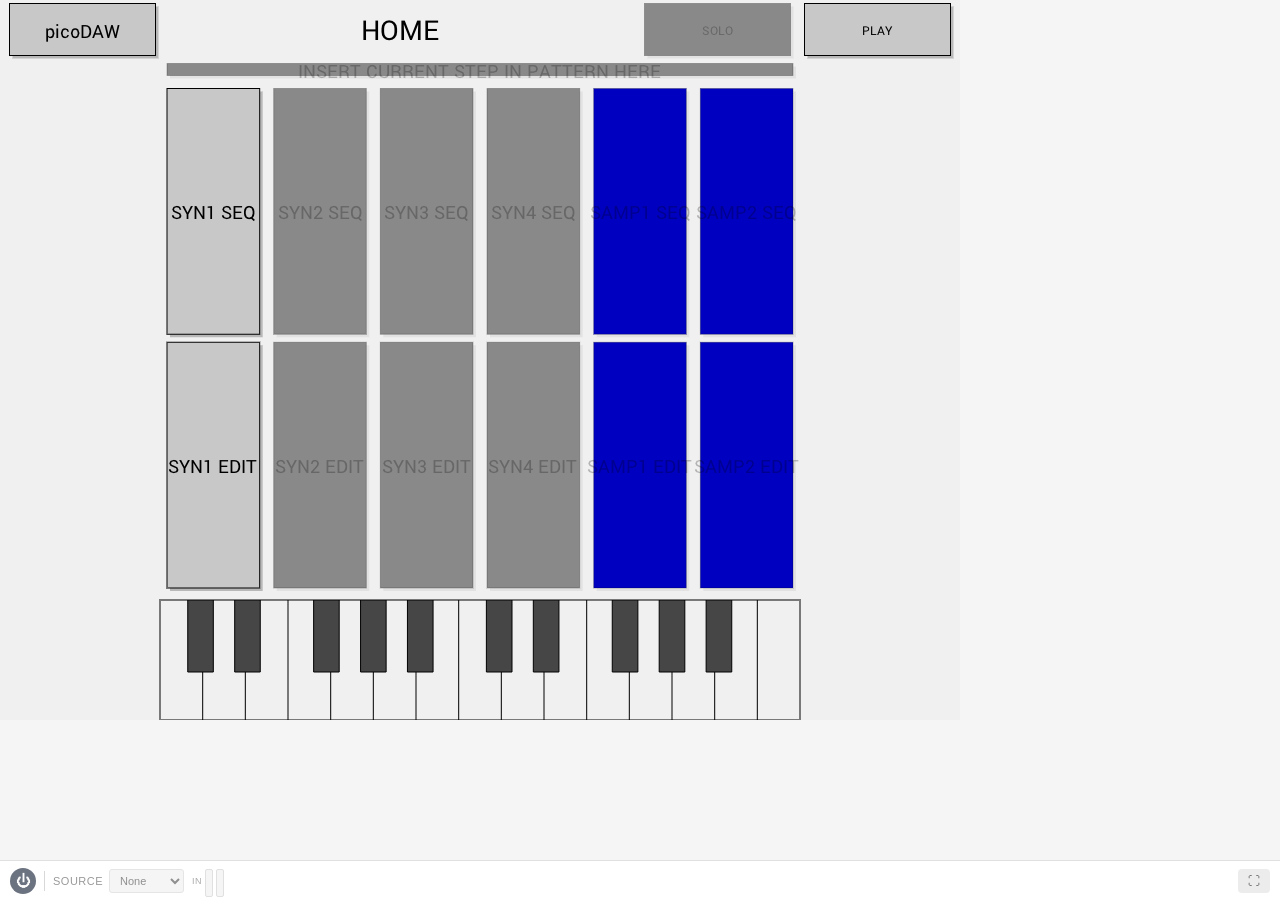
<file: picoDAW/build-web-wasm/index.html>
<!DOCTYPE html>
<html lang="en">
<head>
  <meta charset="utf-8">
  <meta name="viewport" content="width=device-width, initial-scale=1.0">
  <title>picoDAW</title>
  <link href="styles/style.css" rel="stylesheet">

  <!-- Bundle must load first (initializes Module and web component) -->
  <script src="scripts/picoDAW-bundle.js"></script>
  <script src="scripts/IPlugWasmHostControls.js"></script>

  <!-- Resource data files (fonts, SVGs, images) -->
  <!--FONTS--><script src="scripts/fonts.js"></script>
  <!--<script src="scripts/svgs.js"></script>-->
  <!--<script src="scripts/imgs.js"></script>-->
  <!--<script src="scripts/imgs@2x.js"></script>-->
</head>
<body>
  <!-- Plugin Web Component (hidden for headless plugins) -->
  <iplug-picodaw></iplug-picodaw>

  <!-- Plugin Parameters Panel (for headless plugins - shown in main body) -->
  <div id="paramPanel" class="param-panel hidden">
    <h1 id="pluginTitle">picoDAW</h1>
    <div id="mainParams" class="main-params"></div>
  </div>

  <script>
    const pluginElement = document.querySelector('iplug-picodaw');

    const hostControls = new IPlugWasmHostControls({
      pluginName: 'picoDAW',
      fullscreenTarget: () => pluginElement,
      getCapabilities: () => ({
        numInputs: pluginElement.numInputs,
        numOutputs: pluginElement.numOutputs,
        isInstrument: pluginElement.isInstrument,
        receivesMidi: pluginElement.receivesMidi,
        sendsMidi: pluginElement.sendsMidi
      }),
      isLiveEditAvailable: () => pluginElement.isLiveEditAvailable?.() ?? false,
      setLiveEditEnabled: (enabled) => pluginElement.setLiveEditEnabled?.(enabled) ?? false,
      createController: async ({ audioContext, capabilities }) => {
        const controller = new IPlugWasmController('picoDAW');
        await controller.init({
          audioContext,
          numInputChannels: capabilities.numInputs,
          numOutputChannels: capabilities.numOutputs,
          isInstrument: capabilities.isInstrument
        });
        pluginElement.connectController(controller);
        return controller;
      }
    });

    // Plugin parameters (for headless plugins - shown in main body)
    const paramPanel = document.getElementById('paramPanel');
    const mainParams = document.getElementById('mainParams');
    const pluginTitle = document.getElementById('pluginTitle');
    const paramSliders = new Map();
    let isHeadless = false;

    pluginElement.addEventListener('uiready', (e) => {
      hostControls.setReady(true);
      hostControls.refreshLiveEditAvailability();

      if (!e.detail.module) {
        isHeadless = true;
        pluginElement.style.display = 'none';
        paramPanel.classList.remove('hidden');
      }
    });

    function generateParamControls(params, pluginName) {
      if (!params || params.length === 0) return;

      if (pluginName) {
        pluginTitle.textContent = pluginName;
      }

      mainParams.innerHTML = '';

      for (const param of params) {
        const paramIdx = Number.isInteger(param.idx) ? param.idx : param.id;
        const row = document.createElement('div');
        row.className = 'main-param-row';

        const labelContainer = document.createElement('div');
        labelContainer.className = 'main-param-label';

        const label = document.createElement('span');
        label.className = 'main-param-name';
        label.textContent = param.name;

        const value = document.createElement('span');
        value.className = 'main-param-value';
        value.textContent = formatParamValue(param.value, param);

        labelContainer.appendChild(label);
        labelContainer.appendChild(value);

        const slider = document.createElement('input');
        slider.type = 'range';
        slider.className = 'main-param-slider';
        slider.min = param.min;
        slider.max = param.max;
        slider.step = param.step > 0 ? param.step : (param.max - param.min) / 1000;
        slider.value = param.value;
        slider.dataset.paramIdx = paramIdx;

        slider.addEventListener('input', () => {
          const val = parseFloat(slider.value);
          value.textContent = formatParamValue(val, param);

          if (pluginElement.controller) {
            const normalized = (val - param.min) / (param.max - param.min);
            pluginElement.controller.setParam(paramIdx, normalized);
          }
        });

        paramSliders.set(paramIdx, { slider, value, param });

        row.appendChild(labelContainer);
        row.appendChild(slider);
        mainParams.appendChild(row);
      }
    }

    function formatParamValue(val, param) {
      const decimals = param.step >= 1 ? 0 : param.step >= 0.1 ? 1 : param.step >= 0.01 ? 2 : 3;
      return val.toFixed(decimals) + (param.label ? ' ' + param.label : '');
    }

    function updateParamDisplay(paramIdx, normalizedValue) {
      const entry = paramSliders.get(paramIdx);
      if (entry) {
        const { slider, value, param } = entry;
        const realValue = param.min + normalizedValue * (param.max - param.min);
        slider.value = realValue;
        value.textContent = formatParamValue(realValue, param);
      }
    }

    pluginElement.addEventListener('audioready', (e) => {
      const controller = e.detail.controller;
      if (!controller) return;

      controller.on('pluginInfo', (info) => {
        if (isHeadless && info.params && info.params.length > 0) {
          generateParamControls(info.params, info.name);
        }
      });

      controller.on('paramChange', ({ paramIdx, value }) => {
        updateParamDisplay(paramIdx, value);
      });

      if (isHeadless && controller.pluginInfo?.params) {
        generateParamControls(controller.pluginInfo.params, controller.pluginInfo.name);
      }
    });
  </script>
</body>
</html>
</file>
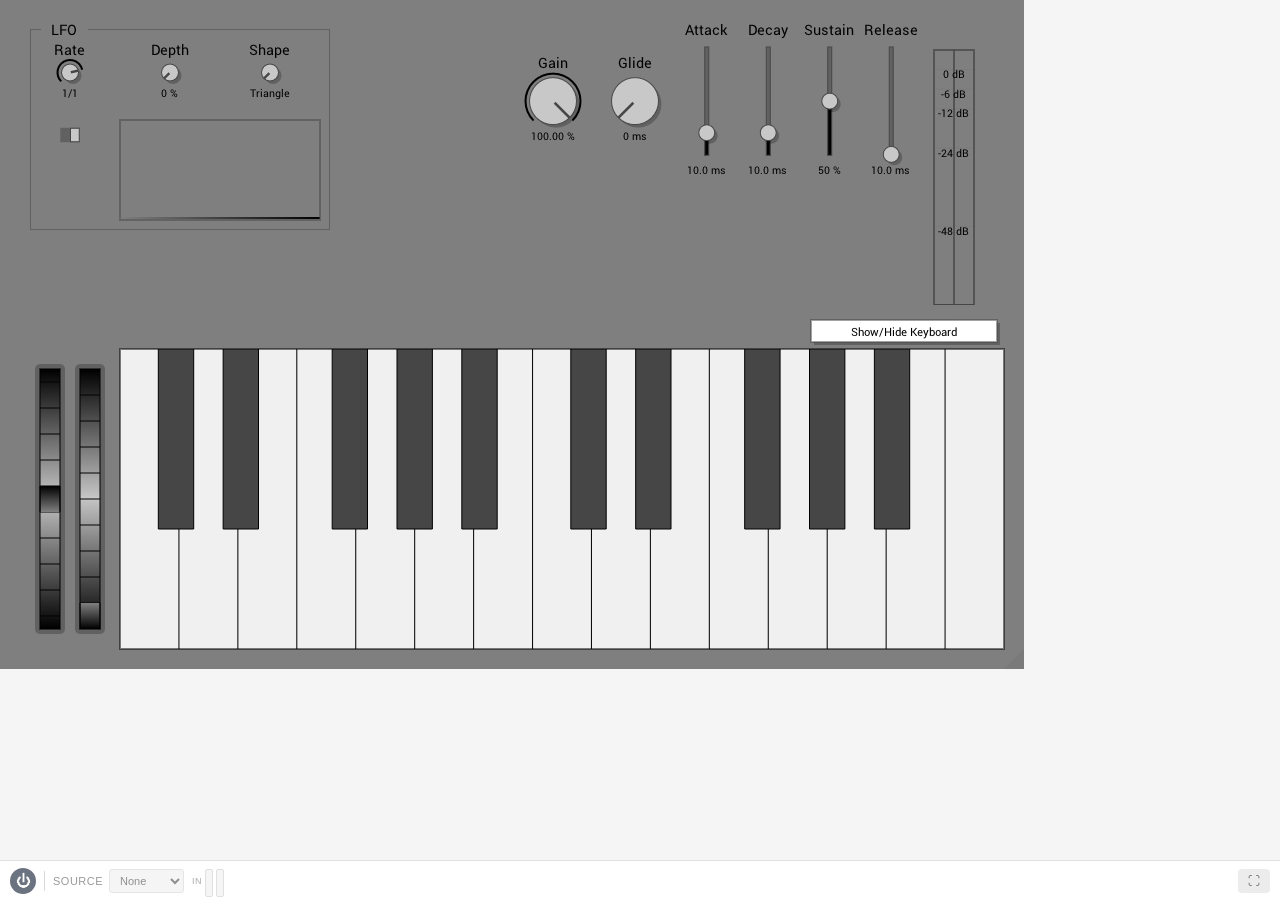
<file: Examples/IPlugInstrument/build-web-wasm/index.html>
<!DOCTYPE html>
<html lang="en">
<head>
  <meta charset="utf-8">
  <meta name="viewport" content="width=device-width, initial-scale=1.0">
  <title>IPlugInstrument</title>
  <link href="styles/style.css" rel="stylesheet">

  <!-- Bundle must load first (initializes Module and web component) -->
  <script src="scripts/IPlugInstrument-bundle.js"></script>
  <script src="scripts/IPlugWasmHostControls.js"></script>

  <!-- Resource data files (fonts, SVGs, images) -->
  <!--FONTS--><script src="scripts/fonts.js"></script>
  <!--<script src="scripts/svgs.js"></script>-->
  <!--<script src="scripts/imgs.js"></script>-->
  <!--<script src="scripts/imgs@2x.js"></script>-->
</head>
<body>
  <!-- Plugin Web Component (hidden for headless plugins) -->
  <iplug-ipluginstrument></iplug-ipluginstrument>

  <!-- Plugin Parameters Panel (for headless plugins - shown in main body) -->
  <div id="paramPanel" class="param-panel hidden">
    <h1 id="pluginTitle">IPlugInstrument</h1>
    <div id="mainParams" class="main-params"></div>
  </div>

  <script>
    const pluginElement = document.querySelector('iplug-ipluginstrument');

    const hostControls = new IPlugWasmHostControls({
      pluginName: 'IPlugInstrument',
      fullscreenTarget: () => pluginElement,
      getCapabilities: () => ({
        numInputs: pluginElement.numInputs,
        numOutputs: pluginElement.numOutputs,
        isInstrument: pluginElement.isInstrument,
        receivesMidi: pluginElement.receivesMidi,
        sendsMidi: pluginElement.sendsMidi
      }),
      isLiveEditAvailable: () => pluginElement.isLiveEditAvailable?.() ?? false,
      setLiveEditEnabled: (enabled) => pluginElement.setLiveEditEnabled?.(enabled) ?? false,
      createController: async ({ audioContext, capabilities }) => {
        const controller = new IPlugWasmController('IPlugInstrument');
        await controller.init({
          audioContext,
          numInputChannels: capabilities.numInputs,
          numOutputChannels: capabilities.numOutputs,
          isInstrument: capabilities.isInstrument
        });
        pluginElement.connectController(controller);
        return controller;
      }
    });

    // Plugin parameters (for headless plugins - shown in main body)
    const paramPanel = document.getElementById('paramPanel');
    const mainParams = document.getElementById('mainParams');
    const pluginTitle = document.getElementById('pluginTitle');
    const paramSliders = new Map();
    let isHeadless = false;

    pluginElement.addEventListener('uiready', (e) => {
      hostControls.setReady(true);
      hostControls.refreshLiveEditAvailability();

      if (!e.detail.module) {
        isHeadless = true;
        pluginElement.style.display = 'none';
        paramPanel.classList.remove('hidden');
      }
    });

    function generateParamControls(params, pluginName) {
      if (!params || params.length === 0) return;

      if (pluginName) {
        pluginTitle.textContent = pluginName;
      }

      mainParams.innerHTML = '';

      for (const param of params) {
        const paramIdx = Number.isInteger(param.idx) ? param.idx : param.id;
        const row = document.createElement('div');
        row.className = 'main-param-row';

        const labelContainer = document.createElement('div');
        labelContainer.className = 'main-param-label';

        const label = document.createElement('span');
        label.className = 'main-param-name';
        label.textContent = param.name;

        const value = document.createElement('span');
        value.className = 'main-param-value';
        value.textContent = formatParamValue(param.value, param);

        labelContainer.appendChild(label);
        labelContainer.appendChild(value);

        const slider = document.createElement('input');
        slider.type = 'range';
        slider.className = 'main-param-slider';
        slider.min = param.min;
        slider.max = param.max;
        slider.step = param.step > 0 ? param.step : (param.max - param.min) / 1000;
        slider.value = param.value;
        slider.dataset.paramIdx = paramIdx;

        slider.addEventListener('input', () => {
          const val = parseFloat(slider.value);
          value.textContent = formatParamValue(val, param);

          if (pluginElement.controller) {
            const normalized = (val - param.min) / (param.max - param.min);
            pluginElement.controller.setParam(paramIdx, normalized);
          }
        });

        paramSliders.set(paramIdx, { slider, value, param });

        row.appendChild(labelContainer);
        row.appendChild(slider);
        mainParams.appendChild(row);
      }
    }

    function formatParamValue(val, param) {
      const decimals = param.step >= 1 ? 0 : param.step >= 0.1 ? 1 : param.step >= 0.01 ? 2 : 3;
      return val.toFixed(decimals) + (param.label ? ' ' + param.label : '');
    }

    function updateParamDisplay(paramIdx, normalizedValue) {
      const entry = paramSliders.get(paramIdx);
      if (entry) {
        const { slider, value, param } = entry;
        const realValue = param.min + normalizedValue * (param.max - param.min);
        slider.value = realValue;
        value.textContent = formatParamValue(realValue, param);
      }
    }

    pluginElement.addEventListener('audioready', (e) => {
      const controller = e.detail.controller;
      if (!controller) return;

      controller.on('pluginInfo', (info) => {
        if (isHeadless && info.params && info.params.length > 0) {
          generateParamControls(info.params, info.name);
        }
      });

      controller.on('paramChange', ({ paramIdx, value }) => {
        updateParamDisplay(paramIdx, value);
      });

      if (isHeadless && controller.pluginInfo?.params) {
        generateParamControls(controller.pluginInfo.params, controller.pluginInfo.name);
      }
    });
  </script>
</body>
</html>
</file>
<file: picoDAW/build-web-wasm/styles/style.css>
/* NAME_PLACEHOLDER - iPlug2 Wasm Web Plugin Styles */

:root {
  color-scheme: light dark;

  /* Height of the fixed host controls bar; referenced by the layout rules below. */
  --iplug-controls-height: 40px;

  /* Surfaces */
  --iplug-host-bg: #1a1a1a;
  --iplug-host-bar-bg: #252525;
  --iplug-host-elevated-bg: #2a2a2a;
  --iplug-host-control-bg: #333;
  --iplug-host-control-bg-hover: #444;
  --iplug-host-control-bg-strong: #383838;

  /* Borders */
  --iplug-host-border: #444;
  --iplug-host-border-subtle: #333;
  --iplug-host-separator: #3a3a3a;

  /* Foreground (high → low contrast) */
  --iplug-host-fg-strong: #fff;
  --iplug-host-fg: #ddd;
  --iplug-host-fg-secondary: #aaa;
  --iplug-host-fg-muted: #888;
  --iplug-host-fg-faint: #666;
  --iplug-host-fg-very-faint: #555;
  --iplug-host-fg-h1: #e0e0e0;
  --iplug-host-fg-param: #bbb;

  /* Accents */
  --iplug-host-accent: #3b82f6;
  --iplug-host-accent-fg: #fff;
  --iplug-host-slider-thumb: #1d4ed8;
  --iplug-host-start-btn-bg: #888;
  --iplug-host-start-btn-bg-hover: #777;
  --iplug-host-start-btn-bg-active: #666;
  --iplug-host-power-on-bg: var(--iplug-host-vu-low);
  --iplug-host-power-on-bg-hover: #16a34a;
  --iplug-host-power-on-bg-active: #15803d;
  --iplug-host-power-on-glow: rgba(34, 197, 94, 0.55);

  /* Shadows */
  --iplug-host-shadow: 0 6px 20px rgba(0, 0, 0, 0.5);
  --iplug-host-shadow-thumb: 0 2px 6px rgba(0, 0, 0, 0.3);
  --iplug-host-shadow-thumb-hover: 0 3px 10px rgba(0, 0, 0, 0.4);

  /* Status (kept vibrant in both modes) */
  --iplug-host-vu-low: #22c55e;
  --iplug-host-vu-mid: #eab308;
  --iplug-host-vu-high: #ef4444;

  /* Param panel hero background */
  --iplug-host-param-panel-bg: linear-gradient(135deg, #1a1a2e 0%, #16213e 100%);
}

@media (prefers-color-scheme: light) {
  :root {
    --iplug-host-bg: #f5f5f5;
    --iplug-host-bar-bg: #ffffff;
    --iplug-host-elevated-bg: #ffffff;
    --iplug-host-control-bg: #ececec;
    --iplug-host-control-bg-hover: #dcdcdc;
    --iplug-host-control-bg-strong: #e8e8e8;

    --iplug-host-border: #cccccc;
    --iplug-host-border-subtle: #e0e0e0;
    --iplug-host-separator: #d8d8d8;

    --iplug-host-fg-strong: #000;
    --iplug-host-fg: #222;
    --iplug-host-fg-secondary: #555;
    --iplug-host-fg-muted: #777;
    --iplug-host-fg-faint: #999;
    --iplug-host-fg-very-faint: #aaa;
    --iplug-host-fg-h1: #222;
    --iplug-host-fg-param: #444;

    --iplug-host-accent: #2563eb;
    --iplug-host-slider-thumb: #0030ce;
    --iplug-host-slider-accent: rgb(67, 111, 255);
    --iplug-host-start-btn-bg: #6b7280;
    --iplug-host-start-btn-bg-hover: #555f6e;
    --iplug-host-start-btn-bg-active: #404858;

    --iplug-host-shadow: 0 6px 20px rgba(0, 0, 0, 0.15);
    --iplug-host-shadow-thumb: 0 2px 6px rgba(0, 0, 0, 0.18);
    --iplug-host-shadow-thumb-hover: 0 3px 10px rgba(0, 0, 0, 0.22);

    --iplug-host-param-panel-bg: linear-gradient(135deg, #eef2ff 0%, #e0e7ff 100%);
  }
}

* {
  margin: 0;
  padding: 0;
  box-sizing: border-box;
}

html, body {
  width: 100%;
  height: 100%;
  overflow: hidden;
  background: var(--iplug-host-bg);
  color: var(--iplug-host-fg);
  font-family: -apple-system, BlinkMacSystemFont, 'Segoe UI', Roboto, Oxygen, Ubuntu, sans-serif;
}

/*
  IGraphics platform popup menu styling. Uncomment and adjust these variables
  to customize the HTML Popover menu used by web builds.

:root {
  --iplug-popup-menu-background: #1e1e1e;
  --iplug-popup-menu-color: #ddd;
  --iplug-popup-menu-border: 1px solid #555;
  --iplug-popup-menu-border-radius: 6px;
  --iplug-popup-menu-shadow: 0 6px 18px rgba(0, 0, 0, 0.4);
  --iplug-popup-menu-font: 13px -apple-system, BlinkMacSystemFont, "Segoe UI", sans-serif;
  --iplug-popup-menu-padding: 4px 0;
  --iplug-popup-menu-max-height: 70vh;
  --iplug-popup-menu-hover-background: #3b82f6;
  --iplug-popup-menu-hover-color: #fff;
  --iplug-popup-menu-item-padding: 5px 12px;
  --iplug-popup-menu-disabled-opacity: 0.45;
  --iplug-popup-menu-min-width: 160px;
  --iplug-popup-menu-title-padding: 6px 12px 2px;
  --iplug-popup-menu-title-color: #888;
  --iplug-popup-menu-title-font-size: 11px;
  --iplug-popup-menu-separator-margin: 4px 8px;
  --iplug-popup-menu-separator-color: #444;
}
*/

/* Plugin web component container */
iplug-picodaw {
  display: block;
  width: 100%;
  height: calc(100% - var(--iplug-controls-height));
}

/* Resizable host mode */
iplug-picodaw.resizable {
  resize: both;
  overflow: hidden;
  min-width: 200px;
  min-height: 150px;
}

/* Controls bar - more compact */
#controls {
  position: fixed;
  bottom: 0;
  left: 0;
  right: 0;
  height: var(--iplug-controls-height);
  display: flex;
  align-items: center;
  gap: 8px;
  background: var(--iplug-host-bar-bg);
  border-top: 1px solid var(--iplug-host-border-subtle);
  padding: 0 10px;
  flex-wrap: nowrap;
  overflow-x: auto;
  overflow-y: hidden;
  scrollbar-width: thin;
  scrollbar-color: var(--iplug-host-border) var(--iplug-host-bar-bg);
}

#controls::-webkit-scrollbar {
  height: 4px;
}

#controls::-webkit-scrollbar-track {
  background: var(--iplug-host-bar-bg);
}

#controls::-webkit-scrollbar-thumb {
  background: var(--iplug-host-border);
  border-radius: 2px;
}

#controls button {
  padding: 5px 10px;
  font-size: 12px;
  font-weight: 500;
  border: none;
  border-radius: 4px;
  cursor: pointer;
  transition: all 0.15s ease;
  white-space: nowrap;
  flex-shrink: 0;
}

#controls button:disabled {
  opacity: 0.5;
  cursor: not-allowed;
}

#startBtn.power-btn {
  width: 26px;
  height: 26px;
  min-width: 0;
  padding: 0;
  border-radius: 50%;
  display: inline-flex;
  align-items: center;
  justify-content: center;
  background: var(--iplug-host-start-btn-bg);
  color: var(--iplug-host-accent-fg);
  font-size: 15px;
  line-height: 1;
}

#startBtn.power-btn:hover:not(:disabled) {
  background: var(--iplug-host-start-btn-bg-hover);
}

#startBtn.power-btn:active:not(:disabled) {
  background: var(--iplug-host-start-btn-bg-active);
}

#startBtn.power-btn.on {
  background: var(--iplug-host-power-on-bg);
  color: var(--iplug-host-accent-fg);
  box-shadow: 0 0 6px var(--iplug-host-power-on-glow);
}

#startBtn.power-btn.on:hover:not(:disabled) {
  background: var(--iplug-host-power-on-bg-hover);
}

#startBtn.power-btn.on:active:not(:disabled) {
  background: var(--iplug-host-power-on-bg-active);
}

.host-status {
  min-width: 0;
  overflow: hidden;
  text-overflow: ellipsis;
  white-space: nowrap;
  color: var(--iplug-host-fg-secondary);
  font-size: 12px;
  flex-shrink: 1;
}

#fullscreenBtn {
  background: var(--iplug-host-control-bg);
  color: var(--iplug-host-fg-secondary);
  padding: 5px 8px;
  font-size: 14px;
}

#fullscreenBtn:hover {
  background: var(--iplug-host-control-bg-hover);
  color: var(--iplug-host-fg-strong);
}

.live-edit-btn {
  background: var(--iplug-host-control-bg);
  color: var(--iplug-host-fg-secondary);
}

.live-edit-btn:hover {
  background: var(--iplug-host-control-bg-hover);
  color: var(--iplug-host-fg-strong);
}

.live-edit-btn.active {
  background: var(--iplug-host-accent);
  color: var(--iplug-host-accent-fg);
}

/* Control sections (collapsible groups) */
.control-section {
  display: flex;
  align-items: center;
  gap: 8px;
  flex-shrink: 0;
}

/* Control groups */
.control-group {
  display: flex;
  align-items: center;
  gap: 6px;
  flex-shrink: 0;
}

.control-group label {
  font-size: 11px;
  color: var(--iplug-host-fg-faint);
  white-space: nowrap;
  text-transform: uppercase;
  letter-spacing: 0.5px;
}

.control-group select {
  padding: 4px 6px;
  font-size: 11px;
  border: 1px solid var(--iplug-host-border);
  border-radius: 3px;
  background: var(--iplug-host-control-bg);
  color: var(--iplug-host-fg);
  cursor: pointer;
  max-width: 120px;
}

.control-group select:disabled {
  opacity: 0.5;
  cursor: not-allowed;
}

/* Separator */
.separator {
  width: 1px;
  height: 20px;
  background: var(--iplug-host-separator);
  flex-shrink: 0;
}

/* Spacer (pushes items to the right) */
.spacer {
  flex-grow: 1;
  min-width: 8px;
}

/* Hidden class */
.hidden {
  display: none !important;
}

/* Settings (gear) trigger buttons for tone / file popovers */
#controls .settings-btn {
  background: var(--iplug-host-control-bg-strong);
  color: var(--iplug-host-fg-secondary);
  padding: 4px 10px;
  font-size: 18px;
  line-height: 1;
}

#controls .settings-btn:hover {
  background: var(--iplug-host-control-bg-hover);
  color: var(--iplug-host-fg-strong);
}

/* Shared popover base */
.iplug-host-popover {
  position: fixed;
  inset: auto;
  margin: 0;
  border: 1px solid var(--iplug-host-border);
  background: var(--iplug-host-elevated-bg);
  color: var(--iplug-host-fg);
  padding: 10px 12px;
  border-radius: 6px;
  box-shadow: var(--iplug-host-shadow);
  font-size: 12px;
}

.iplug-host-popover::backdrop {
  background: transparent;
}

/* Tone settings popover */
.tone-popover {
  min-width: 260px;
}

.tone-popover-row {
  display: flex;
  align-items: center;
  gap: 8px;
  padding: 4px 0;
}

.tone-popover-row label {
  font-size: 11px;
  color: var(--iplug-host-fg-muted);
  text-transform: uppercase;
  letter-spacing: 0.5px;
  min-width: 60px;
}

.tone-popover .freq-slider {
  flex: 1;
  accent-color: var(--iplug-host-accent);
}

.tone-popover select {
  flex: 1;
  padding: 4px 6px;
  font-size: 12px;
  border: 1px solid var(--iplug-host-border);
  border-radius: 3px;
  background: var(--iplug-host-control-bg);
  color: var(--iplug-host-fg);
  cursor: pointer;
}

.freq-value {
  font-family: 'SF Mono', 'Monaco', 'Consolas', monospace;
  color: var(--iplug-host-fg-secondary);
  min-width: 56px;
  text-align: right;
  font-size: 11px;
}

.freq-input {
  width: 64px;
  padding: 3px 4px;
  background: var(--iplug-host-bg);
  border: 1px solid var(--iplug-host-border);
  border-radius: 3px;
  color: var(--iplug-host-fg);
  font-family: 'SF Mono', 'Monaco', 'Consolas', monospace;
  font-size: 11px;
  text-align: right;
  -moz-appearance: textfield;
}

.freq-input::-webkit-outer-spin-button,
.freq-input::-webkit-inner-spin-button {
  -webkit-appearance: none;
  margin: 0;
}

.freq-input:focus {
  outline: none;
  border-color: var(--iplug-host-accent);
}

.freq-unit {
  font-family: 'SF Mono', 'Monaco', 'Consolas', monospace;
  color: var(--iplug-host-fg-muted);
  font-size: 11px;
}

.tone-popover-check {
  gap: 6px;
}

.tone-popover-check label {
  min-width: 0;
  text-transform: none;
  letter-spacing: 0;
  font-size: 12px;
  color: var(--iplug-host-fg-secondary);
  cursor: pointer;
}

.tone-popover-check input[type="checkbox"] {
  accent-color: var(--iplug-host-accent);
  cursor: pointer;
}

/* Play/pause button on the bar */
#playPauseBtn {
  background: var(--iplug-host-control-bg-strong);
  color: var(--iplug-host-fg-secondary);
  padding: 4px 10px;
  font-size: 12px;
}

#playPauseBtn:hover:not(:disabled) {
  background: var(--iplug-host-control-bg-hover);
  color: var(--iplug-host-fg-strong);
}

/* Noise settings popover */
.noise-popover {
  min-width: 220px;
}

.noise-popover-row {
  display: flex;
  align-items: center;
  gap: 8px;
  padding: 4px 0;
}

.noise-popover-row label {
  font-size: 11px;
  color: var(--iplug-host-fg-muted);
  text-transform: uppercase;
  letter-spacing: 0.5px;
  min-width: 60px;
}

.noise-popover select {
  flex: 1;
  padding: 4px 6px;
  font-size: 12px;
  border: 1px solid var(--iplug-host-border);
  border-radius: 3px;
  background: var(--iplug-host-control-bg);
  color: var(--iplug-host-fg);
  cursor: pointer;
}

/* Audio Input settings popover */
.audio-in-popover {
  min-width: 300px;
}

.audio-in-popover-row {
  display: flex;
  align-items: center;
  gap: 8px;
  padding: 4px 0;
}

.audio-in-popover-row label {
  font-size: 11px;
  color: var(--iplug-host-fg-muted);
  text-transform: uppercase;
  letter-spacing: 0.5px;
  min-width: 70px;
}

.audio-in-popover select {
  flex: 1;
  padding: 4px 6px;
  font-size: 12px;
  border: 1px solid var(--iplug-host-border);
  border-radius: 3px;
  background: var(--iplug-host-control-bg);
  color: var(--iplug-host-fg);
  cursor: pointer;
  max-width: none;
}

.audio-in-popover .checkbox-row {
  flex-wrap: wrap;
  gap: 12px;
}

.audio-in-popover .checkbox-label {
  display: flex;
  align-items: center;
  gap: 4px;
  font-size: 11px;
  color: var(--iplug-host-fg-secondary);
  text-transform: none;
  letter-spacing: 0;
  min-width: 0;
  cursor: pointer;
}

.audio-in-popover .checkbox-label input[type="checkbox"] {
  width: 12px;
  height: 12px;
  accent-color: var(--iplug-host-fg-muted);
}

/* File settings popover */
.file-popover {
  min-width: 320px;
}

.file-popover-row {
  display: flex;
  align-items: center;
  gap: 8px;
  padding: 4px 0;
}

.file-popover #loadFileBtn {
  background: var(--iplug-host-control-bg-strong);
  color: var(--iplug-host-fg);
  border: none;
  border-radius: 3px;
  padding: 5px 10px;
  font-size: 12px;
  cursor: pointer;
  white-space: nowrap;
  flex-shrink: 0;
}

.file-popover #loadFileBtn:hover {
  background: var(--iplug-host-control-bg-hover);
}

.file-popover .file-name {
  font-size: 11px;
  color: var(--iplug-host-fg-secondary);
  flex: 1;
  overflow: hidden;
  text-overflow: ellipsis;
  white-space: nowrap;
}

.scrub-bar {
  flex: 1;
  accent-color: var(--iplug-host-accent);
}

.time-row {
  font-family: 'SF Mono', 'Monaco', 'Consolas', monospace;
  font-size: 11px;
  color: var(--iplug-host-fg-secondary);
}

.time-display {
  min-width: 36px;
}

.time-separator {
  color: var(--iplug-host-fg-faint);
}

.loop-label {
  margin-left: auto;
  display: flex;
  align-items: center;
  gap: 4px;
  font-size: 11px;
  color: var(--iplug-host-fg-secondary);
  cursor: pointer;
}

.loop-label input[type="checkbox"] {
  width: 12px;
  height: 12px;
  accent-color: var(--iplug-host-fg-muted);
}

/* Gain slider */
#gainSlider {
  width: 50px;
  accent-color: var(--iplug-host-accent);
}

/* MIDI Controls */
#midiSection select {
  max-width: 130px;
}

/* MIDI DIN port glyph that fronts the MIDI section */
.midi-port-icon {
  display: inline-flex;
  align-items: center;
  color: var(--iplug-host-fg-muted);
  flex-shrink: 0;
}

.midi-port-icon svg {
  display: block;
}

.midi-activity {
  width: 8px;
  height: 8px;
  border-radius: 50%;
  background: var(--iplug-host-control-bg);
  border: 1px solid var(--iplug-host-border);
  transition: background 0.05s ease;
  flex-shrink: 0;
}

.midi-activity.active {
  background: var(--iplug-host-vu-low);
  border-color: var(--iplug-host-vu-low);
  box-shadow: 0 0 6px var(--iplug-host-vu-low);
}

/* VU Meters - vertical */
.vu-meters {
  display: flex;
  align-items: flex-end;
  gap: 3px;
  flex-shrink: 0;
  height: 32px;
}

.vu-label {
  font-size: 9px;
  color: var(--iplug-host-fg-very-faint);
  text-transform: uppercase;
  letter-spacing: 0.5px;
  flex-shrink: 0;
  align-self: center;
}

.vu-meter {
  display: flex;
  align-items: flex-end;
}

.vu-bar-container {
  width: 8px;
  height: 28px;
  background: var(--iplug-host-bg);
  border-radius: 2px;
  overflow: hidden;
  border: 1px solid var(--iplug-host-border-subtle);
  display: flex;
  flex-direction: column;
  justify-content: flex-end;
}

.vu-bar {
  width: 100%;
  height: 0%;
  background: linear-gradient(0deg, var(--iplug-host-vu-low) 0%, var(--iplug-host-vu-low) 100%);
  transition: height 0.05s ease-out;
  border-radius: 1px;
}

.vu-bar.warm {
  background: linear-gradient(0deg, var(--iplug-host-vu-low) 0%, var(--iplug-host-vu-mid) 100%);
}

.vu-bar.hot {
  background: linear-gradient(0deg, var(--iplug-host-vu-low) 0%, var(--iplug-host-vu-mid) 60%, var(--iplug-host-vu-high) 100%);
}

.vu-db {
  display: flex;
  flex-direction: column;
  gap: 0;
  font-size: 8px;
  font-family: monospace;
  color: var(--iplug-host-fg-very-faint);
  min-width: 24px;
  text-align: right;
}

.vu-db span {
  line-height: 1;
}

/* Main Parameter Panel (for headless plugins - fills main body) */
.param-panel {
  position: absolute;
  top: 0;
  left: 0;
  right: 0;
  bottom: var(--iplug-controls-height);
  display: flex;
  flex-direction: column;
  align-items: center;
  justify-content: center;
  padding: 40px;
  background: var(--iplug-host-param-panel-bg);
}

.param-panel.hidden {
  display: none;
}

.param-panel h1 {
  font-size: 28px;
  font-weight: 300;
  color: var(--iplug-host-fg-h1);
  margin-bottom: 32px;
  letter-spacing: 2px;
}

.main-params {
  display: flex;
  flex-direction: column;
  gap: 20px;
  width: 100%;
  max-width: 450px;
}

.main-param-row {
  display: flex;
  flex-direction: column;
  gap: 6px;
}

.main-param-label {
  display: flex;
  justify-content: space-between;
  align-items: baseline;
}

.main-param-name {
  font-size: 13px;
  font-weight: 500;
  color: var(--iplug-host-fg-param);
  text-transform: uppercase;
  letter-spacing: 1px;
}

.main-param-value {
  font-size: 14px;
  font-family: 'SF Mono', 'Monaco', 'Consolas', monospace;
  color: var(--iplug-host-fg-muted);
  font-weight: 500;
}

.main-param-slider {
  width: 100%;
  height: 6px;
  -webkit-appearance: none;
  appearance: none;
  background: var(--iplug-host-control-bg);
  border-radius: 3px;
  cursor: pointer;
  outline: none;
}

.main-param-slider::-webkit-slider-thumb {
  -webkit-appearance: none;
  appearance: none;
  width: 16px;
  height: 16px;
  background: var(--iplug-host-slider-thumb);
  border-radius: 50%;
  cursor: pointer;
  box-shadow: var(--iplug-host-shadow-thumb);
  transition: transform 0.1s ease, box-shadow 0.1s ease;
}

.main-param-slider::-webkit-slider-thumb:hover {
  transform: scale(1.1);
  box-shadow: var(--iplug-host-shadow-thumb-hover);
}

.main-param-slider::-moz-range-thumb {
  width: 16px;
  height: 16px;
  background: var(--iplug-host-slider-thumb);
  border-radius: 50%;
  cursor: pointer;
  border: none;
  box-shadow: var(--iplug-host-shadow-thumb);
}

.main-param-slider::-webkit-slider-runnable-track {
  height: 6px;
  border-radius: 3px;
}

.main-param-slider::-moz-range-track {
  height: 6px;
  background: var(--iplug-host-control-bg);
  border-radius: 3px;
}

/* Fullscreen mode */
:fullscreen {
  background: var(--iplug-host-bg);
}

:fullscreen #controls {
  display: flex;
  z-index: 10000;
}

:fullscreen iplug-picodaw {
  height: calc(100% - var(--iplug-controls-height));
}

:-webkit-full-screen {
  background: var(--iplug-host-bg);
}

:-webkit-full-screen #controls {
  display: flex;
  z-index: 10000;
}

:-webkit-full-screen iplug-picodaw {
  height: calc(100% - var(--iplug-controls-height));
}

/* Responsive - progressive disclosure */
@media (max-width: 1000px) {
  .vu-db {
    display: none;
  }
}

@media (max-width: 850px) {
  .vu-label {
    display: none;
  }
}

@media (max-width: 700px) {
  .vu-bar-container {
    height: 22px;
    width: 6px;
  }
  .vu-meters {
    height: 26px;
  }
}

@media (max-width: 550px) {
  #controls {
    gap: 6px;
    padding: 0 6px;
  }
  #controls button {
    padding: 4px 8px;
    font-size: 11px;
  }
  .separator {
    display: none;
  }
  #midiSection {
    display: none;
  }
  .control-group label {
    display: none;
  }
}

@media (max-width: 400px) {
  #fullscreenBtn {
    display: none;
  }
  .freq-slider {
    width: 40px;
  }
  #gainSlider {
    width: 40px;
  }
  .vu-bar-container {
    height: 18px;
    width: 5px;
  }
  .vu-meters {
    height: 22px;
  }
  .vu-db {
    display: none;
  }
}
</file>
<file: Examples/IPlugInstrument/build-web-wasm/styles/style.css>
/* NAME_PLACEHOLDER - iPlug2 Wasm Web Plugin Styles */

:root {
  color-scheme: light dark;

  /* Height of the fixed host controls bar; referenced by the layout rules below. */
  --iplug-controls-height: 40px;

  /* Surfaces */
  --iplug-host-bg: #1a1a1a;
  --iplug-host-bar-bg: #252525;
  --iplug-host-elevated-bg: #2a2a2a;
  --iplug-host-control-bg: #333;
  --iplug-host-control-bg-hover: #444;
  --iplug-host-control-bg-strong: #383838;

  /* Borders */
  --iplug-host-border: #444;
  --iplug-host-border-subtle: #333;
  --iplug-host-separator: #3a3a3a;

  /* Foreground (high → low contrast) */
  --iplug-host-fg-strong: #fff;
  --iplug-host-fg: #ddd;
  --iplug-host-fg-secondary: #aaa;
  --iplug-host-fg-muted: #888;
  --iplug-host-fg-faint: #666;
  --iplug-host-fg-very-faint: #555;
  --iplug-host-fg-h1: #e0e0e0;
  --iplug-host-fg-param: #bbb;

  /* Accents */
  --iplug-host-accent: #3b82f6;
  --iplug-host-accent-fg: #fff;
  --iplug-host-slider-thumb: #1d4ed8;
  --iplug-host-start-btn-bg: #888;
  --iplug-host-start-btn-bg-hover: #777;
  --iplug-host-start-btn-bg-active: #666;
  --iplug-host-power-on-bg: var(--iplug-host-vu-low);
  --iplug-host-power-on-bg-hover: #16a34a;
  --iplug-host-power-on-bg-active: #15803d;
  --iplug-host-power-on-glow: rgba(34, 197, 94, 0.55);

  /* Shadows */
  --iplug-host-shadow: 0 6px 20px rgba(0, 0, 0, 0.5);
  --iplug-host-shadow-thumb: 0 2px 6px rgba(0, 0, 0, 0.3);
  --iplug-host-shadow-thumb-hover: 0 3px 10px rgba(0, 0, 0, 0.4);

  /* Status (kept vibrant in both modes) */
  --iplug-host-vu-low: #22c55e;
  --iplug-host-vu-mid: #eab308;
  --iplug-host-vu-high: #ef4444;

  /* Param panel hero background */
  --iplug-host-param-panel-bg: linear-gradient(135deg, #1a1a2e 0%, #16213e 100%);
}

@media (prefers-color-scheme: light) {
  :root {
    --iplug-host-bg: #f5f5f5;
    --iplug-host-bar-bg: #ffffff;
    --iplug-host-elevated-bg: #ffffff;
    --iplug-host-control-bg: #ececec;
    --iplug-host-control-bg-hover: #dcdcdc;
    --iplug-host-control-bg-strong: #e8e8e8;

    --iplug-host-border: #cccccc;
    --iplug-host-border-subtle: #e0e0e0;
    --iplug-host-separator: #d8d8d8;

    --iplug-host-fg-strong: #000;
    --iplug-host-fg: #222;
    --iplug-host-fg-secondary: #555;
    --iplug-host-fg-muted: #777;
    --iplug-host-fg-faint: #999;
    --iplug-host-fg-very-faint: #aaa;
    --iplug-host-fg-h1: #222;
    --iplug-host-fg-param: #444;

    --iplug-host-accent: #2563eb;
    --iplug-host-slider-thumb: #0030ce;
    --iplug-host-slider-accent: rgb(67, 111, 255);
    --iplug-host-start-btn-bg: #6b7280;
    --iplug-host-start-btn-bg-hover: #555f6e;
    --iplug-host-start-btn-bg-active: #404858;

    --iplug-host-shadow: 0 6px 20px rgba(0, 0, 0, 0.15);
    --iplug-host-shadow-thumb: 0 2px 6px rgba(0, 0, 0, 0.18);
    --iplug-host-shadow-thumb-hover: 0 3px 10px rgba(0, 0, 0, 0.22);

    --iplug-host-param-panel-bg: linear-gradient(135deg, #eef2ff 0%, #e0e7ff 100%);
  }
}

* {
  margin: 0;
  padding: 0;
  box-sizing: border-box;
}

html, body {
  width: 100%;
  height: 100%;
  overflow: hidden;
  background: var(--iplug-host-bg);
  color: var(--iplug-host-fg);
  font-family: -apple-system, BlinkMacSystemFont, 'Segoe UI', Roboto, Oxygen, Ubuntu, sans-serif;
}

/*
  IGraphics platform popup menu styling. Uncomment and adjust these variables
  to customize the HTML Popover menu used by web builds.

:root {
  --iplug-popup-menu-background: #1e1e1e;
  --iplug-popup-menu-color: #ddd;
  --iplug-popup-menu-border: 1px solid #555;
  --iplug-popup-menu-border-radius: 6px;
  --iplug-popup-menu-shadow: 0 6px 18px rgba(0, 0, 0, 0.4);
  --iplug-popup-menu-font: 13px -apple-system, BlinkMacSystemFont, "Segoe UI", sans-serif;
  --iplug-popup-menu-padding: 4px 0;
  --iplug-popup-menu-max-height: 70vh;
  --iplug-popup-menu-hover-background: #3b82f6;
  --iplug-popup-menu-hover-color: #fff;
  --iplug-popup-menu-item-padding: 5px 12px;
  --iplug-popup-menu-disabled-opacity: 0.45;
  --iplug-popup-menu-min-width: 160px;
  --iplug-popup-menu-title-padding: 6px 12px 2px;
  --iplug-popup-menu-title-color: #888;
  --iplug-popup-menu-title-font-size: 11px;
  --iplug-popup-menu-separator-margin: 4px 8px;
  --iplug-popup-menu-separator-color: #444;
}
*/

/* Plugin web component container */
iplug-ipluginstrument {
  display: block;
  width: 100%;
  height: calc(100% - var(--iplug-controls-height));
}

/* Resizable host mode */
iplug-ipluginstrument.resizable {
  resize: both;
  overflow: hidden;
  min-width: 200px;
  min-height: 150px;
}

/* Controls bar - more compact */
#controls {
  position: fixed;
  bottom: 0;
  left: 0;
  right: 0;
  height: var(--iplug-controls-height);
  display: flex;
  align-items: center;
  gap: 8px;
  background: var(--iplug-host-bar-bg);
  border-top: 1px solid var(--iplug-host-border-subtle);
  padding: 0 10px;
  flex-wrap: nowrap;
  overflow-x: auto;
  overflow-y: hidden;
  scrollbar-width: thin;
  scrollbar-color: var(--iplug-host-border) var(--iplug-host-bar-bg);
}

#controls::-webkit-scrollbar {
  height: 4px;
}

#controls::-webkit-scrollbar-track {
  background: var(--iplug-host-bar-bg);
}

#controls::-webkit-scrollbar-thumb {
  background: var(--iplug-host-border);
  border-radius: 2px;
}

#controls button {
  padding: 5px 10px;
  font-size: 12px;
  font-weight: 500;
  border: none;
  border-radius: 4px;
  cursor: pointer;
  transition: all 0.15s ease;
  white-space: nowrap;
  flex-shrink: 0;
}

#controls button:disabled {
  opacity: 0.5;
  cursor: not-allowed;
}

#startBtn.power-btn {
  width: 26px;
  height: 26px;
  min-width: 0;
  padding: 0;
  border-radius: 50%;
  display: inline-flex;
  align-items: center;
  justify-content: center;
  background: var(--iplug-host-start-btn-bg);
  color: var(--iplug-host-accent-fg);
  font-size: 15px;
  line-height: 1;
}

#startBtn.power-btn:hover:not(:disabled) {
  background: var(--iplug-host-start-btn-bg-hover);
}

#startBtn.power-btn:active:not(:disabled) {
  background: var(--iplug-host-start-btn-bg-active);
}

#startBtn.power-btn.on {
  background: var(--iplug-host-power-on-bg);
  color: var(--iplug-host-accent-fg);
  box-shadow: 0 0 6px var(--iplug-host-power-on-glow);
}

#startBtn.power-btn.on:hover:not(:disabled) {
  background: var(--iplug-host-power-on-bg-hover);
}

#startBtn.power-btn.on:active:not(:disabled) {
  background: var(--iplug-host-power-on-bg-active);
}

.host-status {
  min-width: 0;
  overflow: hidden;
  text-overflow: ellipsis;
  white-space: nowrap;
  color: var(--iplug-host-fg-secondary);
  font-size: 12px;
  flex-shrink: 1;
}

#fullscreenBtn {
  background: var(--iplug-host-control-bg);
  color: var(--iplug-host-fg-secondary);
  padding: 5px 8px;
  font-size: 14px;
}

#fullscreenBtn:hover {
  background: var(--iplug-host-control-bg-hover);
  color: var(--iplug-host-fg-strong);
}

.live-edit-btn {
  background: var(--iplug-host-control-bg);
  color: var(--iplug-host-fg-secondary);
}

.live-edit-btn:hover {
  background: var(--iplug-host-control-bg-hover);
  color: var(--iplug-host-fg-strong);
}

.live-edit-btn.active {
  background: var(--iplug-host-accent);
  color: var(--iplug-host-accent-fg);
}

/* Control sections (collapsible groups) */
.control-section {
  display: flex;
  align-items: center;
  gap: 8px;
  flex-shrink: 0;
}

/* Control groups */
.control-group {
  display: flex;
  align-items: center;
  gap: 6px;
  flex-shrink: 0;
}

.control-group label {
  font-size: 11px;
  color: var(--iplug-host-fg-faint);
  white-space: nowrap;
  text-transform: uppercase;
  letter-spacing: 0.5px;
}

.control-group select {
  padding: 4px 6px;
  font-size: 11px;
  border: 1px solid var(--iplug-host-border);
  border-radius: 3px;
  background: var(--iplug-host-control-bg);
  color: var(--iplug-host-fg);
  cursor: pointer;
  max-width: 120px;
}

.control-group select:disabled {
  opacity: 0.5;
  cursor: not-allowed;
}

/* Separator */
.separator {
  width: 1px;
  height: 20px;
  background: var(--iplug-host-separator);
  flex-shrink: 0;
}

/* Spacer (pushes items to the right) */
.spacer {
  flex-grow: 1;
  min-width: 8px;
}

/* Hidden class */
.hidden {
  display: none !important;
}

/* Settings (gear) trigger buttons for tone / file popovers */
#controls .settings-btn {
  background: var(--iplug-host-control-bg-strong);
  color: var(--iplug-host-fg-secondary);
  padding: 4px 10px;
  font-size: 18px;
  line-height: 1;
}

#controls .settings-btn:hover {
  background: var(--iplug-host-control-bg-hover);
  color: var(--iplug-host-fg-strong);
}

/* Shared popover base */
.iplug-host-popover {
  position: fixed;
  inset: auto;
  margin: 0;
  border: 1px solid var(--iplug-host-border);
  background: var(--iplug-host-elevated-bg);
  color: var(--iplug-host-fg);
  padding: 10px 12px;
  border-radius: 6px;
  box-shadow: var(--iplug-host-shadow);
  font-size: 12px;
}

.iplug-host-popover::backdrop {
  background: transparent;
}

/* Tone settings popover */
.tone-popover {
  min-width: 260px;
}

.tone-popover-row {
  display: flex;
  align-items: center;
  gap: 8px;
  padding: 4px 0;
}

.tone-popover-row label {
  font-size: 11px;
  color: var(--iplug-host-fg-muted);
  text-transform: uppercase;
  letter-spacing: 0.5px;
  min-width: 60px;
}

.tone-popover .freq-slider {
  flex: 1;
  accent-color: var(--iplug-host-accent);
}

.tone-popover select {
  flex: 1;
  padding: 4px 6px;
  font-size: 12px;
  border: 1px solid var(--iplug-host-border);
  border-radius: 3px;
  background: var(--iplug-host-control-bg);
  color: var(--iplug-host-fg);
  cursor: pointer;
}

.freq-value {
  font-family: 'SF Mono', 'Monaco', 'Consolas', monospace;
  color: var(--iplug-host-fg-secondary);
  min-width: 56px;
  text-align: right;
  font-size: 11px;
}

.freq-input {
  width: 64px;
  padding: 3px 4px;
  background: var(--iplug-host-bg);
  border: 1px solid var(--iplug-host-border);
  border-radius: 3px;
  color: var(--iplug-host-fg);
  font-family: 'SF Mono', 'Monaco', 'Consolas', monospace;
  font-size: 11px;
  text-align: right;
  -moz-appearance: textfield;
}

.freq-input::-webkit-outer-spin-button,
.freq-input::-webkit-inner-spin-button {
  -webkit-appearance: none;
  margin: 0;
}

.freq-input:focus {
  outline: none;
  border-color: var(--iplug-host-accent);
}

.freq-unit {
  font-family: 'SF Mono', 'Monaco', 'Consolas', monospace;
  color: var(--iplug-host-fg-muted);
  font-size: 11px;
}

.tone-popover-check {
  gap: 6px;
}

.tone-popover-check label {
  min-width: 0;
  text-transform: none;
  letter-spacing: 0;
  font-size: 12px;
  color: var(--iplug-host-fg-secondary);
  cursor: pointer;
}

.tone-popover-check input[type="checkbox"] {
  accent-color: var(--iplug-host-accent);
  cursor: pointer;
}

/* Play/pause button on the bar */
#playPauseBtn {
  background: var(--iplug-host-control-bg-strong);
  color: var(--iplug-host-fg-secondary);
  padding: 4px 10px;
  font-size: 12px;
}

#playPauseBtn:hover:not(:disabled) {
  background: var(--iplug-host-control-bg-hover);
  color: var(--iplug-host-fg-strong);
}

/* Noise settings popover */
.noise-popover {
  min-width: 220px;
}

.noise-popover-row {
  display: flex;
  align-items: center;
  gap: 8px;
  padding: 4px 0;
}

.noise-popover-row label {
  font-size: 11px;
  color: var(--iplug-host-fg-muted);
  text-transform: uppercase;
  letter-spacing: 0.5px;
  min-width: 60px;
}

.noise-popover select {
  flex: 1;
  padding: 4px 6px;
  font-size: 12px;
  border: 1px solid var(--iplug-host-border);
  border-radius: 3px;
  background: var(--iplug-host-control-bg);
  color: var(--iplug-host-fg);
  cursor: pointer;
}

/* Audio Input settings popover */
.audio-in-popover {
  min-width: 300px;
}

.audio-in-popover-row {
  display: flex;
  align-items: center;
  gap: 8px;
  padding: 4px 0;
}

.audio-in-popover-row label {
  font-size: 11px;
  color: var(--iplug-host-fg-muted);
  text-transform: uppercase;
  letter-spacing: 0.5px;
  min-width: 70px;
}

.audio-in-popover select {
  flex: 1;
  padding: 4px 6px;
  font-size: 12px;
  border: 1px solid var(--iplug-host-border);
  border-radius: 3px;
  background: var(--iplug-host-control-bg);
  color: var(--iplug-host-fg);
  cursor: pointer;
  max-width: none;
}

.audio-in-popover .checkbox-row {
  flex-wrap: wrap;
  gap: 12px;
}

.audio-in-popover .checkbox-label {
  display: flex;
  align-items: center;
  gap: 4px;
  font-size: 11px;
  color: var(--iplug-host-fg-secondary);
  text-transform: none;
  letter-spacing: 0;
  min-width: 0;
  cursor: pointer;
}

.audio-in-popover .checkbox-label input[type="checkbox"] {
  width: 12px;
  height: 12px;
  accent-color: var(--iplug-host-fg-muted);
}

/* File settings popover */
.file-popover {
  min-width: 320px;
}

.file-popover-row {
  display: flex;
  align-items: center;
  gap: 8px;
  padding: 4px 0;
}

.file-popover #loadFileBtn {
  background: var(--iplug-host-control-bg-strong);
  color: var(--iplug-host-fg);
  border: none;
  border-radius: 3px;
  padding: 5px 10px;
  font-size: 12px;
  cursor: pointer;
  white-space: nowrap;
  flex-shrink: 0;
}

.file-popover #loadFileBtn:hover {
  background: var(--iplug-host-control-bg-hover);
}

.file-popover .file-name {
  font-size: 11px;
  color: var(--iplug-host-fg-secondary);
  flex: 1;
  overflow: hidden;
  text-overflow: ellipsis;
  white-space: nowrap;
}

.scrub-bar {
  flex: 1;
  accent-color: var(--iplug-host-accent);
}

.time-row {
  font-family: 'SF Mono', 'Monaco', 'Consolas', monospace;
  font-size: 11px;
  color: var(--iplug-host-fg-secondary);
}

.time-display {
  min-width: 36px;
}

.time-separator {
  color: var(--iplug-host-fg-faint);
}

.loop-label {
  margin-left: auto;
  display: flex;
  align-items: center;
  gap: 4px;
  font-size: 11px;
  color: var(--iplug-host-fg-secondary);
  cursor: pointer;
}

.loop-label input[type="checkbox"] {
  width: 12px;
  height: 12px;
  accent-color: var(--iplug-host-fg-muted);
}

/* Gain slider */
#gainSlider {
  width: 50px;
  accent-color: var(--iplug-host-accent);
}

/* MIDI Controls */
#midiSection select {
  max-width: 130px;
}

/* MIDI DIN port glyph that fronts the MIDI section */
.midi-port-icon {
  display: inline-flex;
  align-items: center;
  color: var(--iplug-host-fg-muted);
  flex-shrink: 0;
}

.midi-port-icon svg {
  display: block;
}

.midi-activity {
  width: 8px;
  height: 8px;
  border-radius: 50%;
  background: var(--iplug-host-control-bg);
  border: 1px solid var(--iplug-host-border);
  transition: background 0.05s ease;
  flex-shrink: 0;
}

.midi-activity.active {
  background: var(--iplug-host-vu-low);
  border-color: var(--iplug-host-vu-low);
  box-shadow: 0 0 6px var(--iplug-host-vu-low);
}

/* VU Meters - vertical */
.vu-meters {
  display: flex;
  align-items: flex-end;
  gap: 3px;
  flex-shrink: 0;
  height: 32px;
}

.vu-label {
  font-size: 9px;
  color: var(--iplug-host-fg-very-faint);
  text-transform: uppercase;
  letter-spacing: 0.5px;
  flex-shrink: 0;
  align-self: center;
}

.vu-meter {
  display: flex;
  align-items: flex-end;
}

.vu-bar-container {
  width: 8px;
  height: 28px;
  background: var(--iplug-host-bg);
  border-radius: 2px;
  overflow: hidden;
  border: 1px solid var(--iplug-host-border-subtle);
  display: flex;
  flex-direction: column;
  justify-content: flex-end;
}

.vu-bar {
  width: 100%;
  height: 0%;
  background: linear-gradient(0deg, var(--iplug-host-vu-low) 0%, var(--iplug-host-vu-low) 100%);
  transition: height 0.05s ease-out;
  border-radius: 1px;
}

.vu-bar.warm {
  background: linear-gradient(0deg, var(--iplug-host-vu-low) 0%, var(--iplug-host-vu-mid) 100%);
}

.vu-bar.hot {
  background: linear-gradient(0deg, var(--iplug-host-vu-low) 0%, var(--iplug-host-vu-mid) 60%, var(--iplug-host-vu-high) 100%);
}

.vu-db {
  display: flex;
  flex-direction: column;
  gap: 0;
  font-size: 8px;
  font-family: monospace;
  color: var(--iplug-host-fg-very-faint);
  min-width: 24px;
  text-align: right;
}

.vu-db span {
  line-height: 1;
}

/* Main Parameter Panel (for headless plugins - fills main body) */
.param-panel {
  position: absolute;
  top: 0;
  left: 0;
  right: 0;
  bottom: var(--iplug-controls-height);
  display: flex;
  flex-direction: column;
  align-items: center;
  justify-content: center;
  padding: 40px;
  background: var(--iplug-host-param-panel-bg);
}

.param-panel.hidden {
  display: none;
}

.param-panel h1 {
  font-size: 28px;
  font-weight: 300;
  color: var(--iplug-host-fg-h1);
  margin-bottom: 32px;
  letter-spacing: 2px;
}

.main-params {
  display: flex;
  flex-direction: column;
  gap: 20px;
  width: 100%;
  max-width: 450px;
}

.main-param-row {
  display: flex;
  flex-direction: column;
  gap: 6px;
}

.main-param-label {
  display: flex;
  justify-content: space-between;
  align-items: baseline;
}

.main-param-name {
  font-size: 13px;
  font-weight: 500;
  color: var(--iplug-host-fg-param);
  text-transform: uppercase;
  letter-spacing: 1px;
}

.main-param-value {
  font-size: 14px;
  font-family: 'SF Mono', 'Monaco', 'Consolas', monospace;
  color: var(--iplug-host-fg-muted);
  font-weight: 500;
}

.main-param-slider {
  width: 100%;
  height: 6px;
  -webkit-appearance: none;
  appearance: none;
  background: var(--iplug-host-control-bg);
  border-radius: 3px;
  cursor: pointer;
  outline: none;
}

.main-param-slider::-webkit-slider-thumb {
  -webkit-appearance: none;
  appearance: none;
  width: 16px;
  height: 16px;
  background: var(--iplug-host-slider-thumb);
  border-radius: 50%;
  cursor: pointer;
  box-shadow: var(--iplug-host-shadow-thumb);
  transition: transform 0.1s ease, box-shadow 0.1s ease;
}

.main-param-slider::-webkit-slider-thumb:hover {
  transform: scale(1.1);
  box-shadow: var(--iplug-host-shadow-thumb-hover);
}

.main-param-slider::-moz-range-thumb {
  width: 16px;
  height: 16px;
  background: var(--iplug-host-slider-thumb);
  border-radius: 50%;
  cursor: pointer;
  border: none;
  box-shadow: var(--iplug-host-shadow-thumb);
}

.main-param-slider::-webkit-slider-runnable-track {
  height: 6px;
  border-radius: 3px;
}

.main-param-slider::-moz-range-track {
  height: 6px;
  background: var(--iplug-host-control-bg);
  border-radius: 3px;
}

/* Fullscreen mode */
:fullscreen {
  background: var(--iplug-host-bg);
}

:fullscreen #controls {
  display: flex;
  z-index: 10000;
}

:fullscreen iplug-ipluginstrument {
  height: calc(100% - var(--iplug-controls-height));
}

:-webkit-full-screen {
  background: var(--iplug-host-bg);
}

:-webkit-full-screen #controls {
  display: flex;
  z-index: 10000;
}

:-webkit-full-screen iplug-ipluginstrument {
  height: calc(100% - var(--iplug-controls-height));
}

/* Responsive - progressive disclosure */
@media (max-width: 1000px) {
  .vu-db {
    display: none;
  }
}

@media (max-width: 850px) {
  .vu-label {
    display: none;
  }
}

@media (max-width: 700px) {
  .vu-bar-container {
    height: 22px;
    width: 6px;
  }
  .vu-meters {
    height: 26px;
  }
}

@media (max-width: 550px) {
  #controls {
    gap: 6px;
    padding: 0 6px;
  }
  #controls button {
    padding: 4px 8px;
    font-size: 11px;
  }
  .separator {
    display: none;
  }
  #midiSection {
    display: none;
  }
  .control-group label {
    display: none;
  }
}

@media (max-width: 400px) {
  #fullscreenBtn {
    display: none;
  }
  .freq-slider {
    width: 40px;
  }
  #gainSlider {
    width: 40px;
  }
  .vu-bar-container {
    height: 18px;
    width: 5px;
  }
  .vu-meters {
    height: 22px;
  }
  .vu-db {
    display: none;
  }
}
</file>
